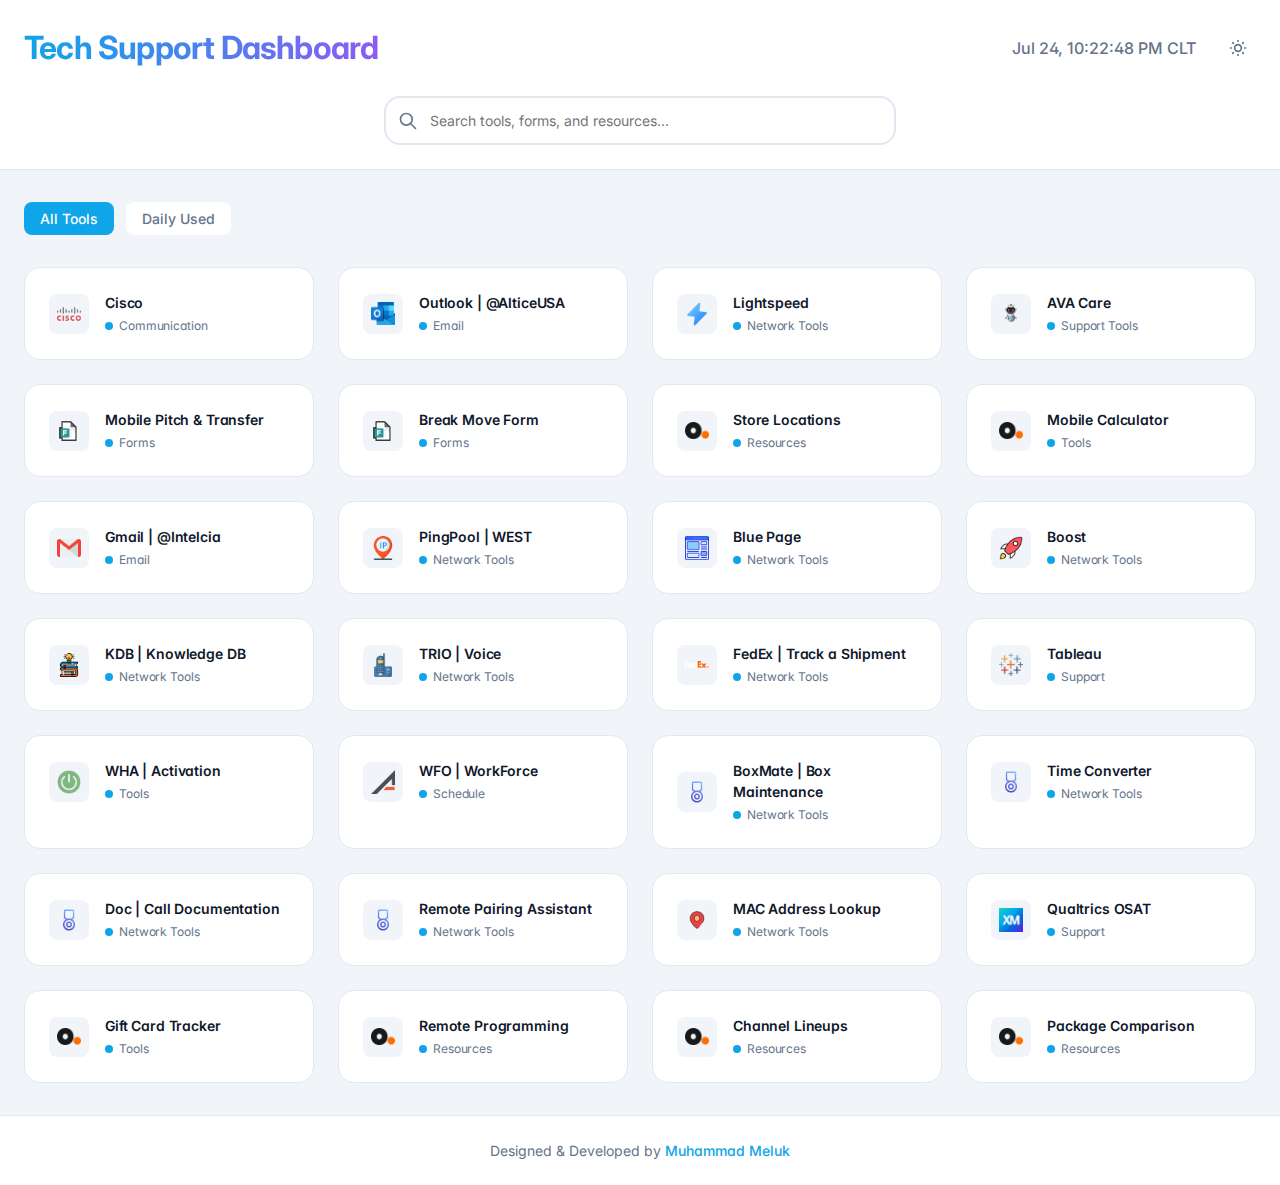
<file: index.html>
<!DOCTYPE html>
<html lang="en" data-theme="dark">
<head>
    <meta charset="UTF-8">
    <meta name="viewport" content="width=device-width, initial-scale=1.0">
    <title>Tech Support Dashboard</title>
    <link rel="stylesheet" href="style.css">
    <link rel="icon" type="image/png" href="./img/accessability.png">
</head>
<body>
    <div class="app">
        <header class="header">
            <div class="header-content">
                <div class="title-section">
                    <h1 class="title">Tech Support Dashboard</h1>
                    <div class="header-utils">
                        <div class="clock" id="clock"></div>
                        <button class="theme-toggle" id="theme-toggle" aria-label="Toggle dark mode">
                            <svg class="sun-icon" xmlns="http://www.w3.org/2000/svg" fill="none" viewBox="0 0 24 24" stroke="currentColor">
                                <path stroke-linecap="round" stroke-linejoin="round" stroke-width="2" d="M12 3v1m0 16v1m9-9h-1M4 12H3m15.364 6.364l-.707-.707M6.343 6.343l-.707-.707m12.728 0l-.707.707M6.343 17.657l-.707.707M16 12a4 4 0 11-8 0 4 4 0 018 0z" />
                            </svg>
                            <svg class="moon-icon" xmlns="http://www.w3.org/2000/svg" fill="none" viewBox="0 0 24 24" stroke="currentColor" style="display: none;">
                                <path stroke-linecap="round" stroke-linejoin="round" stroke-width="2" d="M20.354 15.354A9 9 0 018.646 3.646 9.003 9.003 0 0012 21a9.003 9.003 0 008.354-5.646z" />
                            </svg>
                        </button>
                    </div>
                </div>
                <div class="search-container">
                    <svg class="search-icon" viewBox="0 0 24 24" fill="none" stroke="currentColor">
                        <path stroke-linecap="round" stroke-linejoin="round" stroke-width="2" d="M21 21l-6-6m2-5a7 7 0 11-14 0 7 7 0 0114 0z"/>
                    </svg>
                    <input type="text" id="searchInput" class="search-input" placeholder="Search tools, forms, and resources..." autocomplete="off">
                </div>
            </div>
        </header>

        <main class="main">
            <div class="categories">
                <button class="category-btn active" data-category="all">All Tools</button>
                <button class="category-btn" data-category="DU">Daily Used</button>
            </div>

            <div class="grid">
                <div class="card" data-category="DU">
                    <a href="https://altparplfinp4.cvcauth.com/desktop/container/landing.jsp?locale=en_US" target="_blank">
                        <div class="card-icon">
                            <img src="./img/cisco.png" alt="Cisco">
                        </div>
                        <div class="card-content">
                            <div class="card-title">Cisco</div>
                            <div class="card-category">Communication</div>
                        </div>
                    </a>
                </div>

                <!-- Email -->
                <div class="card" data-category="DU">
                    <a href="https://outlook.office365.com/mail/" target="_blank">
                        <div class="card-icon">
                            <img src="./img/Outlook.png" alt="Outlook">
                        </div>
                        <div class="card-content">
                            <div class="card-title">Outlook | @AlticeUSA</div>
                            <div class="card-category">Email</div>
                        </div>
                    </a>
                </div>

                <div class="card" data-category="DU">
                    <a href="https://lightspeed.alticeusa.net/" target="_blank">
                        <div class="card-icon">
                            <img src="./img/flash.png" alt="Lightspeed">
                        </div>
                        <div class="card-content">
                            <div class="card-title">Lightspeed</div>
                            <div class="card-category">Network Tools</div>
                        </div>
                    </a>
                </div>

                <div class="card" data-category="DU">
                    <a href="https://care-ava.lbl.gcp.alticeusa.com/" target="_blank">
                        <div class="card-icon">
                            <img src="./img/AVA_LOGO.png" alt="AVA Care">
                        </div>
                        <div class="card-content">
                            <div class="card-title">AVA Care</div>
                            <div class="card-category">Support Tools</div>
                        </div>
                    </a>
                </div>

                <div class="card" data-category="DU">
                    <a href="https://forms.office.com/pages/responsepage.aspx?id=wF1Tz_xz6kGhdBfzfO1_53DO5iDuLppIraEJz6tZcBBUMDZOSDMzRldIRkdBTDhWWkFBWTY2NEQ2SC4u&route=shorturl" target="_blank">
                        <div class="card-icon">
                            <img src="./img/form.png" alt="Mobile Pitch">
                        </div>
                        <div class="card-content">
                            <div class="card-title">Mobile Pitch & Transfer</div>
                            <div class="card-category">Forms</div>
                        </div>
                    </a>
                </div>

                <div class="card" data-category="DU">
                    <a href="https://forms.office.com/pages/responsepage.aspx?id=wF1Tz_xz6kGhdBfzfO1_5znjfN9_qpNNgXiWBMskmVRURUlaWU41SVNPWUVTTlEzN0YwSFoyOVhMQy4u&origin=lprLink&route=shorturl" target="_blank">
                        <div class="card-icon">
                            <img src="./img/form.png" alt="Break Move">
                        </div>
                        <div class="card-content">
                            <div class="card-title">Break Move Form</div>
                            <div class="card-category">Forms</div>
                        </div>
                    </a>
                </div>

                <div class="card" data-category="DU">
                    <a href="https://www.optimum.com/stores/" target="_blank">
                        <div class="card-icon">
                            <img src="./img/Optimum.png" alt="Stores">
                        </div>
                        <div class="card-content">
                            <div class="card-title">Store Locations</div>
                            <div class="card-category">Resources</div>
                        </div>
                    </a>
                </div>

                <div class="card" data-category="DU">
                    <a href="https://www.optimum.com/mobile/plan/savings-calculator" target="_blank">
                        <div class="card-icon">
                            <img src="./img/Optimum.png" alt="Calculator">
                        </div>
                        <div class="card-content">
                            <div class="card-title">Mobile Calculator</div>
                            <div class="card-category">Tools</div>
                        </div>
                    </a>
                </div>

                <div class="card">
                    <a href="https://mail.google.com/" target="_blank">
                        <div class="card-icon">
                            <img src="./img/gmail.png" alt="Outlook">
                        </div>
                        <div class="card-content">
                            <div class="card-title">Gmail | @Intelcia</div>
                            <div class="card-category">Email</div>
                        </div>
                    </a>
                </div>                

                <div class="card">
                    <a href="https://packetping.sdl.alticeusa.net/" target="_blank">
                        <div class="card-icon">
                            <img src="./img/PingIp.png" alt="PingPool">
                        </div>
                        <div class="card-content">
                            <div class="card-title">PingPool | WEST</div>
                            <div class="card-category">Network Tools</div>
                        </div>
                    </a>
                </div>

                <div class="card">
                    <a href="http://vip-bluegatewayapi.cablevision.com:8080/CPEGatewayUI/" target="_blank">
                        <div class="card-icon">
                            <img src="./img/bluePage.png" alt="Blue-Page">
                        </div>
                        <div class="card-content">
                            <div class="card-title">Blue Page</div>
                            <div class="card-category">Network Tools</div>
                        </div>
                    </a>
                </div>

                <div class="card">
                    <a href="https://boost.cablevision.com/boost2/searchAction.do" target="_blank">
                        <div class="card-icon">
                            <img src="./img/Boost.png" alt="Boost">
                        </div>
                        <div class="card-content">
                            <div class="card-title">Boost</div>
                            <div class="card-category">Network Tools</div>
                        </div>
                    </a>
                </div>

                <div class="card">
                    <a href="https://kdb.cablevision.com/KDB/jsp/CDA/HomePage.jsp" target="_blank">
                        <div class="card-icon">
                            <img src="./img/kdb.png" alt="TRIO-OV">
                        </div>
                        <div class="card-content">
                            <div class="card-title">KDB | Knowledge DB</div>
                            <div class="card-category">Network Tools</div>
                        </div>
                    </a>
                </div>

                <div class="card">
                    <a href="http://ov/TRiOLogin" target="_blank">
                        <div class="card-icon">
                            <img src="./img/Trio-OV.png" alt="TRIO-OV">
                        </div>
                        <div class="card-content">
                            <div class="card-title">TRIO | Voice</div>
                            <div class="card-category">Network Tools</div>
                        </div>
                    </a>
                </div>

                <div class="card">
                    <a href="https://www.fedex.com/en-us/home.html" target="_blank">
                        <div class="card-icon">
                            <img src="./img/fedexLogo.png" alt="FedEx">
                        </div>
                        <div class="card-content">
                            <div class="card-title">FedEx | Track a Shipment</div>
                            <div class="card-category">Network Tools</div>
                        </div>
                    </a>
                </div>

            
                <!-- Support -->
                <div class="card">
                    <a href="https://tableau.cablevision.com/" target="_blank">
                        <div class="card-icon">
                            <img src="./img/Tableau.png" alt="Tableau">
                        </div>
                        <div class="card-content">
                            <div class="card-title">Tableau</div>
                            <div class="card-category">Support</div>
                        </div>
                    </a>
                </div>
        
                <!-- Tools -->
                <div class="card">
                    <a href="https://whaui.cablevision.com/WHAUI/" target="_blank">
                        <div class="card-icon">
                            <img src="./img/activation.png" alt="WHA">
                        </div>
                        <div class="card-content">
                            <div class="card-title">WHA | Activation</div>
                            <div class="card-category">Tools</div>
                        </div>
                    </a>
                </div>

                <!-- Schedule -->
                <div class="card">
                    <a href="https://altbthpwwfcem01.cvcauth.com/WFO/" target="_blank">
                        <div class="card-icon">
                            <img src="./img/WFO.webp" alt="WFO Schedule">
                        </div>
                        <div class="card-content">
                            <div class="card-title">WFO | WorkForce</div>
                            <div class="card-category">Schedule</div>
                        </div>
                    </a>
                </div>

                <div class="card">
                    <a href="https://msmelok.github.io/box-mate/" target="_blank">
                        <div class="card-icon">
                            <img src="./img/byMo.png" alt="BoxMate">
                        </div>
                        <div class="card-content">
                            <div class="card-title">BoxMate | Box Maintenance</div>
                            <div class="card-category">Network Tools</div>
                        </div>
                    </a>
                </div>

<!--                 <div class="card">
                    <a href="https://msmelok.github.io/hero/" target="_blank">
                        <div class="card-icon">
                            <img src="./img/byMo.png" alt="Quality Checklist">
                        </div>
                        <div class="card-content">
                            <div class="card-title">Quality Checklist</div>
                            <div class="card-category">Network Tools</div>
                        </div>
                    </a>
                </div> -->

                <div class="card">
                    <a href="https://msmelok.github.io/convert/" target="_blank">
                        <div class="card-icon">
                            <img src="./img/byMo.png" alt="Time Converter">
                        </div>
                        <div class="card-content">
                            <div class="card-title">Time Converter</div>
                            <div class="card-category">Network Tools</div>
                        </div>
                    </a>
                </div>

                <div class="card">
                    <a href="https://msmelok.github.io/doc/" target="_blank">
                        <div class="card-icon">
                            <img src="./img/byMo.png" alt="Doc Tool">
                        </div>
                        <div class="card-content">
                            <div class="card-title">Doc | Call Documentation</div>
                            <div class="card-category">Network Tools</div>
                        </div>
                    </a>
                </div>

                <div class="card">
                    <a href="https://msmelok.github.io/pair-remote/" target="_blank">
                        <div class="card-icon">
                            <img src="./img/byMo.png" alt="Pair Remote">
                        </div>
                        <div class="card-content">
                            <div class="card-title">Remote Pairing Assistant</div>
                            <div class="card-category">Network Tools</div>
                        </div>
                    </a>
                </div>

                <div class="card">
                    <a href="https://macaddress.io/" target="_blank">
                        <div class="card-icon">
                            <img src="./img/macAdd.png" alt="MAC Lookup">
                        </div>
                        <div class="card-content">
                            <div class="card-title">MAC Address Lookup</div>
                            <div class="card-category">Network Tools</div>
                        </div>
                    </a>
                </div>

                <!-- Support -->
                <div class="card">
                    <a href="https://customerexperience.optimum.com/homepage/ui" target="_blank">
                        <div class="card-icon">
                            <img src="./img/OSATfavicon.jpeg" alt="OSAT">
                        </div>
                        <div class="card-content">
                            <div class="card-title">Qualtrics OSAT</div>
                            <div class="card-category">Support</div>
                        </div>
                    </a>
                </div>

                <div class="card">
                    <a href="https://kslink.me/f/41608935/1285/" target="_blank">
                        <div class="card-icon">
                            <img src="./img/Optimum.png" alt="Gift Cards">
                        </div>
                        <div class="card-content">
                            <div class="card-title">Gift Card Tracker</div>
                            <div class="card-category">Tools</div>
                        </div>
                    </a>
                </div>

                <div class="card">
                    <a href="https://www.optimum.net/pages/tv/tv-remote.html" target="_blank">
                        <div class="card-icon">
                            <img src="./img/Optimum.png" alt="Remote">
                        </div>
                        <div class="card-content">
                            <div class="card-title">Remote Programming</div>
                            <div class="card-category">Resources</div>
                        </div>
                    </a>
                </div>

                <div class="card">
                    <a href="https://www.optimum.net/pages/channel-lineups.html" target="_blank">
                        <div class="card-icon">
                            <img src="./img/Optimum.png" alt="Channels">
                        </div>
                        <div class="card-content">
                            <div class="card-title">Channel Lineups</div>
                            <div class="card-category">Resources</div>
                        </div>
                    </a>
                </div>

                <div class="card">
                    <a href="https://publish.acho.io/0ba8659b-f3ca-4566-be07-ae80b1aa8476/home" target="_blank">
                        <div class="card-icon">
                            <img src="./img/Optimum.png" alt="Packages">
                        </div>
                        <div class="card-content">
                            <div class="card-title">Package Comparison</div>
                            <div class="card-category">Resources</div>
                        </div>
                    </a>
                </div>

            </div>
        </main>

        <footer class="footer">
            <p>Designed & Developed by <a href="https://msmelok.github.io/R4_2.0" target="_blank">Muhammad Meluk</a></p>
        </footer>
    </div>

    <script src="main.js"></script>
</body>
</html>
</file>
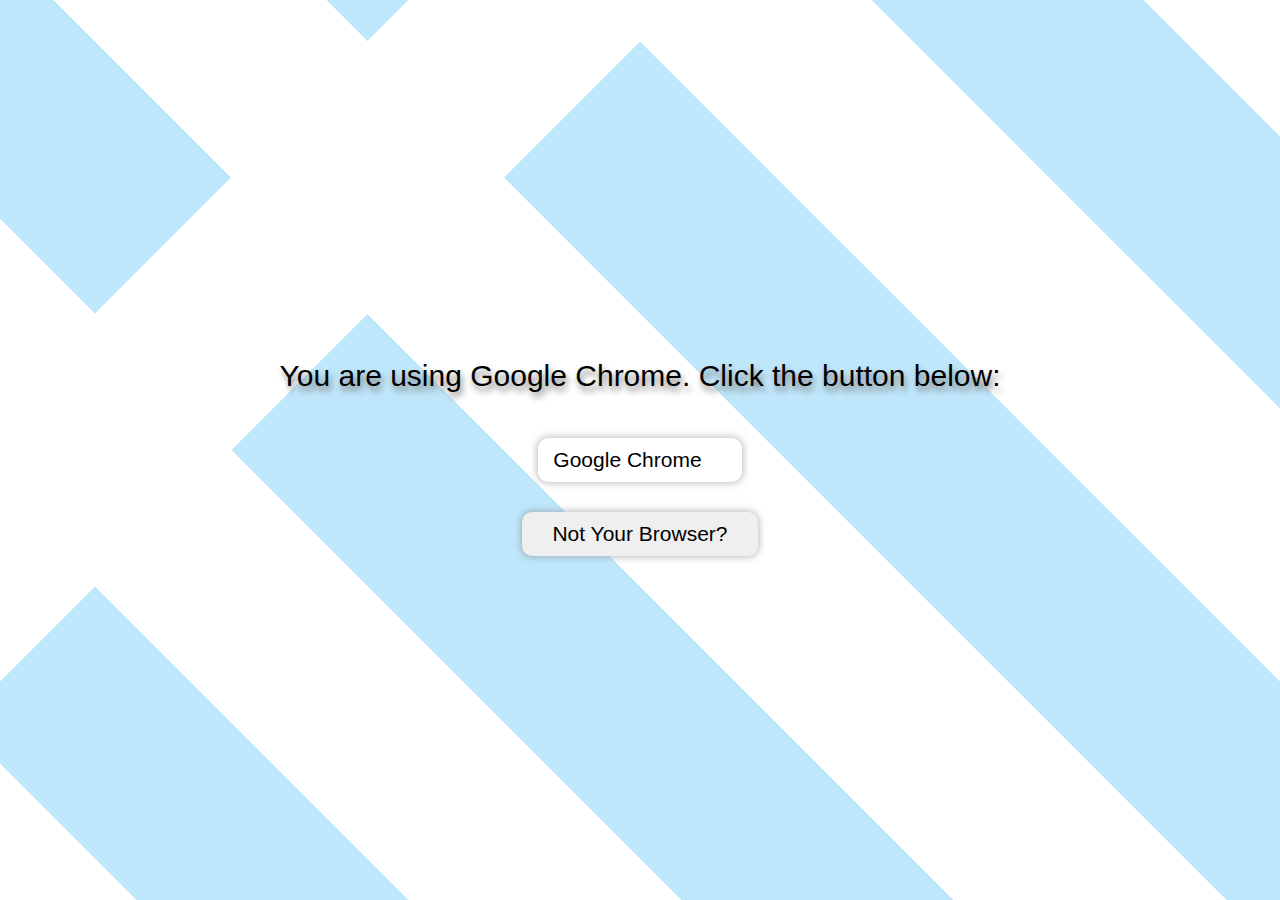
<file: stayAwake.html>
<!DOCTYPE html>
<!-- بِسْم اللَّه الرَّحْمن الرَّحِيم -->
<!-- وَعَلَّمَكَ مَا لَمْ تَكُن تَعْلَمُ ۚ وَكَانَ فَضْلُ ٱللَّهِ عَلَيْكَ عَظِيمًۭا -->
<html>

<head>
    <meta charset="UTF-8">
    <meta name="viewport" content="width=device-width, initial-scale=1.0">
    <link rel="icon" type="image/png" sizes="16x16"
        href="https://www.optimum.com/themes/custom/optimum/slice/favicon/favicon-16x16.png">
    <title>CheckMate - Stay Awake</title>
</head>

<!-- Google tag (gtag.js) -->
<script async src="https://www.googletagmanager.com/gtag/js?id=G-K9F091RHMT"></script>
<script>
    window.dataLayer = window.dataLayer || [];
    function gtag() { dataLayer.push(arguments); }
    gtag('js', new Date());
    gtag('config', 'G-K9F091RHMT');
</script>

<body>

    <style>
        body {
            background:
            linear-gradient(135deg,#0000 18.75%,#ffffff 0 31.25%,#0000 0),
            repeating-linear-gradient(45deg,#ffffff -6.25% 6.25%,rgba(0, 160, 240, 0.25) 0 18.75%);
            font-family: "Regular", sans-serif;
            font-weight: 500;
            font-size: 30px;
            display: flex;
            justify-content: center;
            align-items: center;
            height: 100vh;
            margin: 0;
        }

        @font-face {
                font-family: "Regular";
                src: url('https://raw.githubusercontent.com/MSALAHAH/checkmate/main/fonts/Regular-Light.woff') format('woff'), url('https://raw.githubusercontent.com/MSALAHAH/checkmate/main/fonts/Regular-Light.woff2') format('woff2');
                font-weight: 300;
                font-style: normal;
            }

            @font-face {
                font-family: "Regular";
                src: url('https://raw.githubusercontent.com/MSALAHAH/checkmate/main/fonts/Regular-Regular.woff') format('woff'), url('https://raw.githubusercontent.com/MSALAHAH/checkmate/main/fonts/Regular-Regular.woff2') format('woff2');
                font-weight: 400;
                font-style: normal;
            }

            @font-face {
                font-family: "Regular";
                src: url('https://raw.githubusercontent.com/MSALAHAH/checkmate/main/fonts/Regular-Medium.woff') format('woff'), url('https://raw.githubusercontent.com/MSALAHAH/checkmate/main/fonts/Regular-Medium.woff2') format('woff2');
                font-weight: 500;
                font-style: normal;
            }

            @font-face {
                font-family: "Regular";
                src: url('https://raw.githubusercontent.com/MSALAHAH/checkmate/main/fonts/Regular-Bold.woff') format('woff'), url('https://raw.githubusercontent.com/MSALAHAH/checkmate/main/fonts/Regular-Bold.woff2') format('woff2');
                font-weight: 700;
                font-style: normal;
            }

        #downloadInfo {
            text-align: center;
            text-shadow: 2px 5px 6px #7b7b7b;
        }

        #browserButtons {
            display: flex;
            margin-top: 10px;
            flex-direction: column;
            align-items: center;
        }

        #browserButtons button{
            font-family: inherit;
            font-weight: 500;
            display: block;
            border: none;
            border-radius: 10px;
            cursor: pointer;
            padding: 10px 40px 10px 15px;
            margin: 15px;
            font-size: 21px;
            box-shadow: 0px 0px 7px 1px #7b7b7b87;
        }

        #edgeButton {
            background: url('https://raw.githubusercontent.com/MSALAHAH/checkmate/main/attach/edgeLogo.png') no-repeat right center;
            background-size: 32px;
        }

        #edgeButton:hover {
            background-size: 175px;
            transition: all 0.3s ease;
            color: #00000000;
        }

        #chromeButton {
                    background: url('https://raw.githubusercontent.com/MSALAHAH/checkmate/main/attach/chromeLogo.png') no-repeat right center;
                    background-size: 32px;
                }

        #chromeButton:hover {
            background-size: 195px;
            transition: all 0.3s ease;
            color: #00000000;
        }

        #firefoxButton {
                    background: url('https://raw.githubusercontent.com/MSALAHAH/checkmate/main/attach/firefoxLogo.png') no-repeat right center;
                    background-size: 32px;
                }

        #firefoxButton:hover {
            background-size: 175px;
            transition: all 0.3s ease;
            color: #00000000;
        }

    </style>

    <div id="downloadInfo">
        <p id="browserInfo">Please click the appropriate button based on your browser:</p>
        <div id="browserButtons">
            <button id="edgeButton" style="display: none;" onclick="handleButtonClick('Edge')">Microsoft Edge</button>
            <button id="chromeButton" style="display: none;" onclick="handleButtonClick('Chrome')">Google Chrome</button>
            <button id="firefoxButton" style="display: none;" onclick="handleButtonClick('Firefox')">Mozilla Firefox</button>
            <button id="revealAllButton" onclick="revealAllButtons()" style="padding: 10px 30px;">Not Your Browser?</button>
        </div>
    </div>

    <script>
        function handleButtonClick(browser) {
            var link;
            if (browser === 'Edge') {
                link = 'https://microsoftedge.microsoft.com/addons/detail/caffeine-keep-awake/kfcdcelkpooajbeepngjepgklbagnkng';
            } else if (browser === 'Chrome') {
                link = 'https://chromewebstore.google.com/detail/caffeine-keep-awake/fcblbbbkcneogddmpmfdchnocbpfpmag?utm_source=ext_app_menu';
            } else if (browser === 'Firefox') {
                link = 'https://addons.mozilla.org/en-US/firefox/addon/keep-awake-screen-only/?utm_source=addons.mozilla.org&utm_medium=referral&utm_content=search';
            }

            // Redirect to the specified link
            window.location.href = link;
        }

        function revealAllButtons() {
            // Show all buttons
            document.getElementById('edgeButton').style.display = 'block';
            document.getElementById('chromeButton').style.display = 'block';
            document.getElementById('firefoxButton').style.display = 'block';
            document.getElementById('revealAllButton').style.display = 'none';
            document.getElementById('browserInfo').innerText = 'Please click the appropriate button based on your browser:';
        }

        // Detect the browser and show the relevant button
        var isEdge = navigator.userAgent.includes("Edg");
        var isChrome = navigator.userAgent.includes("Chrome");
        var isFirefox = navigator.userAgent.includes("Firefox");

        if (isEdge) {
            document.getElementById('browserInfo').innerText = 'You are using Microsoft Edge. Click the button below:';
            document.getElementById('edgeButton').style.display = 'block';
        } else if (isChrome) {
            document.getElementById('browserInfo').innerText = 'You are using Google Chrome. Click the button below:';
            document.getElementById('chromeButton').style.display = 'block';
        } else if (isFirefox) {
            document.getElementById('browserInfo').innerText = 'You are using Mozilla Firefox. Click the button below:';
            document.getElementById('firefoxButton').style.display = 'block';
        } else {
            // Display a default message or handle other browsers
            document.getElementById('browserInfo').innerText = 'Click the button below:';
            // Display the default button if needed
            document.getElementById('edgeButton').style.display = 'block';
        }
    </script>
</body>

</html>
</file>
<file: style.css>
@import url('https://fonts.googleapis.com/css2?family=Inter:wght@300;400;500;600;700&display=swap');

:root {
  /* Light theme variables */
  --primary: #0ea5e9;
  --primary-light: #38bdf8;
  --primary-dark: #0284c7;
  --surface: #ffffff;
  --surface-hover: #f8fafc;
  --background: #f1f5f9;
  --text: #0f172a;
  --text-secondary: #64748b;
  --border: #e2e8f0;
  --accent: #8b5cf6;
  --success: #22c55e;
  --warning: #f59e0b;
  --error: #ef4444;
  --radius-sm: 0.5rem;
  --radius: 1rem;
  --radius-lg: 1.5rem;
  --shadow-sm: 0 1px 2px 0 rgb(0 0 0 / 0.05);
  --shadow: 0 4px 6px -1px rgb(0 0 0 / 0.1), 0 2px 4px -2px rgb(0 0 0 / 0.1);
  --shadow-lg: 0 10px 15px -3px rgb(0 0 0 / 0.1), 0 4px 6px -4px rgb(0 0 0 / 0.1);
}

[data-theme="dark"] {
  --primary: #38bdf8;
  --primary-light: #7dd3fc;
  --primary-dark: #0284c7;
  --surface: #1e293b;
  --surface-hover: #334155;
  --background: #0f172a;
  --text: #f8fafc;
  --text-secondary: #94a3b8;
  --border: #334155;
  --accent: #a78bfa;
}

* {
  margin: 0;
  padding: 0;
  box-sizing: border-box;
}

body {
  font-family: 'Inter', system-ui, -apple-system, sans-serif;
  background: var(--background);
  color: var(--text);
  line-height: 1.5;
  -webkit-font-smoothing: antialiased;
  font-feature-settings: "cv02", "cv03", "cv04", "cv11";
  transition: background-color 0.3s ease, color 0.3s ease;
}

.app {
  min-height: 100vh;
  display: flex;
  flex-direction: column;
}

.header {
  background: var(--surface);
  border-bottom: 1px solid var(--border);
  padding: 1.5rem;
  position: sticky;
  top: 0;
  z-index: 10;
  transition: background-color 0.3s ease, border-color 0.3s ease;
}

.header-content {
  max-width: 1440px;
  margin: 0 auto;
  display: flex;
  flex-direction: column;
  gap: 1.5rem;
}

.title-section {
  display: flex;
  align-items: center;
  justify-content: space-between;
}

.title {
  font-size: 2rem;
  font-weight: 700;
  background: linear-gradient(to right, var(--primary), var(--accent));
  -webkit-background-clip: text;
  background-clip: text;
  color: transparent;
  letter-spacing: -0.025em;
}

.header-utils {
  display: flex;
  align-items: center;
  gap: 1.5rem;
}

.clock {
  font-size: 1rem;
  font-weight: 500;
  color: var(--text-secondary);
}

.theme-toggle {
  background: none;
  border: none;
  color: var(--text-secondary);
  cursor: pointer;
  padding: 0.5rem;
  border-radius: var(--radius-sm);
  display: flex;
  align-items: center;
  justify-content: center;
  transition: color 0.3s ease, background-color 0.3s ease;
}

.theme-toggle:hover {
  background: var(--surface-hover);
  color: var(--text);
}

.theme-toggle svg {
  width: 1.25rem;
  height: 1.25rem;
}

.search-container {
  position: relative;
  max-width: 32rem;
  width: 100%;
  margin: 0 auto;
}

.search-input {
  width: 100%;
  padding: 0.875rem 1rem 0.875rem 2.75rem;
  background: var(--surface);
  border: 2px solid var(--border);
  border-radius: var(--radius);
  font-size: 0.875rem;
  font-family: 'Inter', system-ui, -apple-system, sans-serif;
  color: var(--text);
  transition: all 0.2s ease;
}

.search-input:focus {
  outline: none;
  border-color: var(--primary);
  box-shadow: 0 0 0 3px rgba(14, 165, 233, 0.15);
}

.search-icon {
  position: absolute;
  left: 0.875rem;
  top: 50%;
  transform: translateY(-50%);
  color: var(--text-secondary);
  width: 1.25rem;
  height: 1.25rem;
}

.main {
  flex: 1;
  padding: 2rem 1.5rem;
  max-width: 1440px;
  margin: 0 auto;
  width: 100%;
}

.categories {
  display: flex;
  gap: 0.75rem;
  margin-bottom: 2rem;
  flex-wrap: wrap;
}

.category-btn {
  padding: 0.5rem 1rem;
  border: none;
  background: var(--surface);
  color: var(--text-secondary);
  border-radius: var(--radius-sm);
  font-size: 0.875rem;
  font-weight: 500;
  font-family: 'Inter', system-ui, -apple-system, sans-serif;
  cursor: pointer;
  transition: all 0.2s ease;
}

.category-btn:hover {
  background: var(--surface-hover);
  color: var(--text);
}

.category-btn.active {
  background: var(--primary);
  color: white;
}

.grid {
  display: grid;
  grid-template-columns: repeat(auto-fill, minmax(280px, 1fr));
  gap: 1.5rem;
}

.card {
  background: var(--surface);
  border-radius: var(--radius);
  overflow: hidden;
  transition: all 0.3s cubic-bezier(0.4, 0, 0.2, 1);
  border: 1px solid var(--border);
}

.card:hover {
  transform: translateY(-2px);
  box-shadow: var(--shadow-lg);
  border-color: var(--primary-light);
}

.card a {
  display: flex;
  padding: 1.5rem;
  text-decoration: none;
  color: var(--text);
  gap: 1rem;
  align-items: center;
  transition: color 0.3s ease;
}

.card-icon {
  width: 2.5rem;
  height: 2.5rem;
  display: flex;
  align-items: center;
  justify-content: center;
  border-radius: var(--radius-sm);
  background: var(--background);
  flex-shrink: 0;
  transition: background-color 0.3s ease;
}

.card-icon img {
  width: 1.5rem;
  height: 1.5rem;
  object-fit: contain;
}

.card-content {
  flex: 1;
}

.card-title {
  font-weight: 600;
  font-size: 0.875rem;
  margin-bottom: 0.25rem;
  letter-spacing: -0.01em;
}

.card-category {
  font-size: 0.75rem;
  color: var(--text-secondary);
  display: flex;
  align-items: center;
  gap: 0.375rem;
  letter-spacing: -0.01em;
}

.card-category::before {
  content: '';
  display: block;
  width: 0.5rem;
  height: 0.5rem;
  border-radius: 50%;
  background: var(--primary);
}

.footer {
  background: var(--surface);
  border-top: 1px solid var(--border);
  padding: 1.5rem;
  text-align: center;
  font-size: 0.875rem;
  color: var(--text-secondary);
  transition: background-color 0.3s ease, border-color 0.3s ease;
}

.footer a {
  color: var(--primary);
  text-decoration: none;
  font-weight: 500;
}

.footer a:hover {
  text-decoration: underline;
}

@media (max-width: 768px) {
  .header {
    padding: 1rem;
  }

  .title {
    font-size: 1.5rem;
  }

  .main {
    padding: 1rem;
  }

  .grid {
    grid-template-columns: repeat(auto-fill, minmax(240px, 1fr));
    gap: 1rem;
  }

  .card a {
    padding: 1rem;
  }

  .header-utils {
    gap: 1rem;
  }

  .clock {
    font-size: 0.875rem;
  }
}

.hidden {
  display: none;
}

@keyframes fadeIn {
  from {
    opacity: 0;
    transform: translateY(10px);
  }
  to {
    opacity: 1;
    transform: translateY(0);
  }
}

.card {
  animation: fadeIn 0.3s ease-out;
}
</file>
